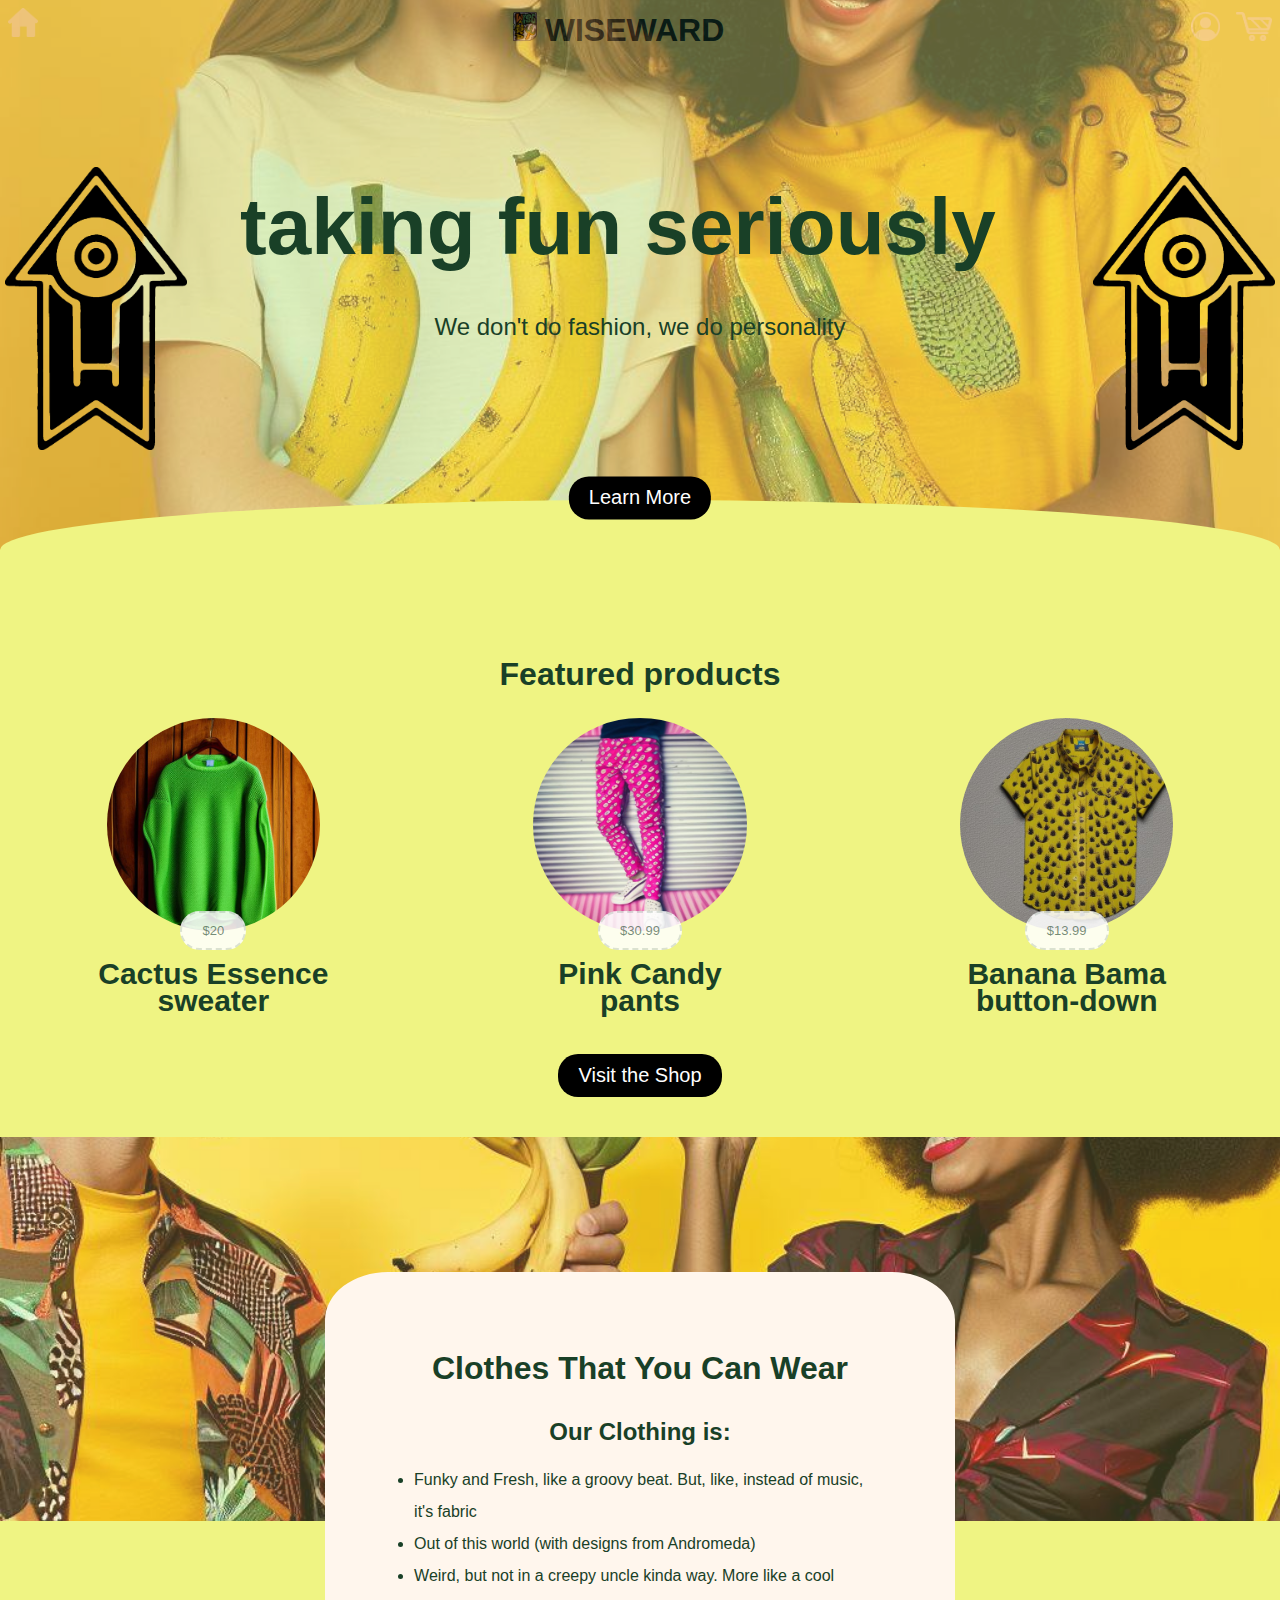
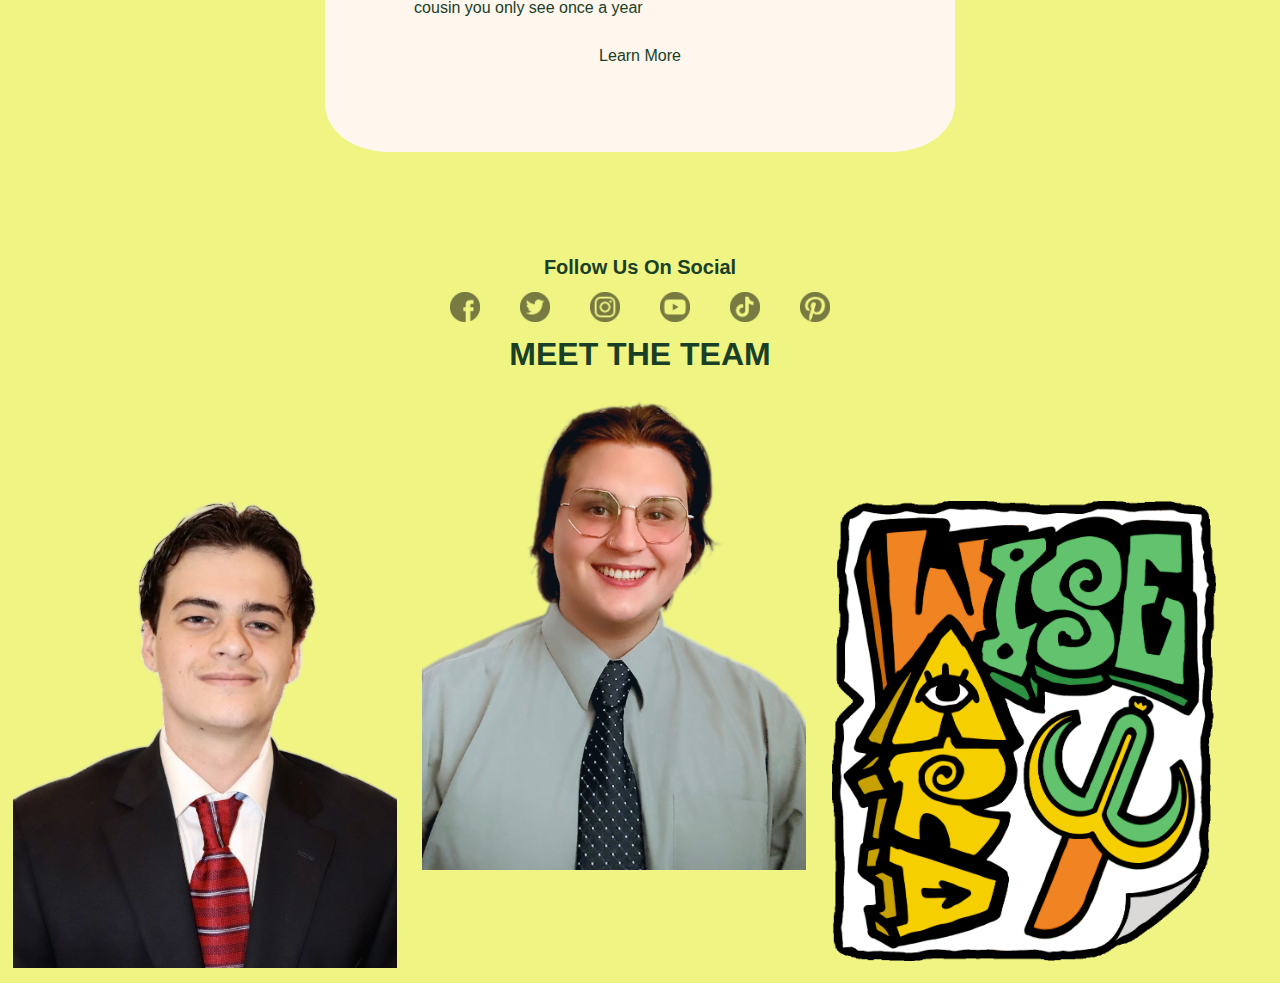
<file: index.html>
<!DOCTYPE html>
<html>

<head>
  <meta charset="UTF-8">
  <meta http-equiv="X-UA-Compatible" content="IE=edge">
  <title>WISEWARD Home</title>

  <link href="https://cdn.jsdelivr.net/npm/bootstrap@5.3.0/dist/css/bootstrap.min.css" rel="stylesheet"
    integrity="sha384-KK94CHFLLe+nY2dmCWGMq91rCGa5gtU4mk92HdvYe+M/SXH301p5ILy+dN9+nJOZ" crossorigin="anonymous">
  <link rel="stylesheet" href="style.css">

</head>

<body>

    <!--<div id="hamburger">
      <div class="burger_layer"></div>
      <div class="burger_layer"></div>
      <div class="burger_layer"></div>
    </div>-->
    <navbar id="nav">
      <a href="index.html"><img src="assets/home_icon.png"></a>
      <nav id="nav_group">
      <a href="index.html"><img src="assets/wisewardlogo_transparent.png"></a>
      <h1>WISEWARD</h1>
      </nav><nav id="nav_group">
      <a href="login.html"><img src="assets/profile_icon.png" id="profile_icon"></a>
      <a href="checkout.html"><img src="assets/shopcart.png" alt="Logo"></a>
      </nav>
  </navbar>

  <section class="main-image">
    <img src="assets/models/sunglasses_girls.jpg" alt="Main Image">
    <span class="circle"></span>
    <h1>taking fun seriously</h1>
    <p>We don't do fashion, we do personality</p>
    <button>Learn More</button>
  </section>
  <div id="header_logos">
    <img src="assets/wiseward alt transparent.png">
    <br>
    <img src="assets/wiseward alt transparent.png" id = "header_logo_right">
  </div>
  <div class="featured_products">
    <h1 class="featured_products_head">Featured products</h1>
    <section class="carousel-container">
      <div class="carousel">
        <div class="carousel-item product-container">
          <img src="assets/products/green_sweater.jpg" alt="Green Sweater">
          <div class="product-info">
            <p><button>$20</button></p>
            <h3>Cactus Essence sweater</h3>

          </div>
        </div>
        <div class="carousel-item product-container">
          <img src="assets/products/pink_pants.jpg" alt="Pink Pants">
          <div class="product-info">

            <p><button>$30.99</button></p>
            <h3>Pink Candy pants</h3>
          </div>
        </div>
        <div class="carousel-item product-container">
          <img src="assets/products/yellow_shirt.jpg" alt="Yellow Shirt">
          <div class="product-info">

            <p><button>$13.99</button></p>
            <h3>Banana Bama button-down</h3>
          </div>
        </div>
      </div>
    </section>

    <div class="shop">
      <button>Visit the Shop</button>
    </div>
  </div>
  <div class="wearable-clothes">
    <img src="assets/models/models_holding.jpg">
    <div id="wctextcontainer">
      <div id="wctext">
        <h1>Clothes That You Can Wear</h1>
        <h2>Our Clothing is:</h2>
        <ul>
          <li>Funky and Fresh, like a groovy beat. But, like, instead of music, it's fabric</li>
          <li>Out of this world (with designs from Andromeda)</li>
          <li>Weird, but not in a creepy uncle kinda way. More like a cool cousin you only see once a year</li>
        </ul>
        <p>Learn More</p>
      </div>
    </div>
  </div>
  <br>
  <!--
  <div class="seuss_stripe">
    <h1>"Why fit in when you were born to stand out?"</h1>
    <p>-Dr. Seuss</p>
    <div class = "seuss_stripe_left_container"><div id="seuss_stripe_left"></div></div><div class = "seuss_stripe_right_container"><div id="seuss_stripe_right"></div></div>
  </div>
  -->
  <section class="follow-us">
    <h3>Follow Us On Social</h3>
    <ul>
      <li><a href="https://www.facebook.com/"><img src="assets/social_icons/facebook.png" alt="Facebook"></img></a></li>
      <li><a href="https://www.twitter.com/"><img src="assets/social_icons/twitter.png" alt="Twitter"></img></a></li>
      <li><a href="https://www.instagram.com/"><img src="assets/social_icons/instagram.png" alt="Instagram"></img></a>
      </li>
      <li><a href="https://www.youtube.com/"><img src="assets/social_icons/youtube.png" alt="YouTube"></img></a></li>
      <li><a href="https://www.tiktok.com/"><img src="assets/social_icons/tiktok.png" alt="TikTok"></img></a></li>
      <li><a href="https://www.pinterest.com/"><img src="assets/social_icons/pinterest.png" alt="Pinterest"></img></a>
      </li>
    </ul>
  </section>
  <section id="the_team">
    <h1>MEET THE TEAM</h1>
    <div id="team_hs">
      <img src="assets/bwisehstrans.png" id="bryce_hs">
      <!--<label for #bryce_hs-->
      <img src="assets/seanhstrans.png" id="sean_hs">
      <img src="assets/wisewardlogo_transparent.png" id="logo_hs">
    </div>
  </section>
  <script src="https://cdn.jsdelivr.net/npm/bootstrap@5.3.0/dist/js/bootstrap.bundle.min.js"
    integrity="sha384-ENjdO4Dr2bkBIFxQpeoTz1HIcje39Wm4jDKdf19U8gI4ddQ3GYNS7NTKfAdVQSZe"
    crossorigin="anonymous"></script>
</body>

</html>
</file>
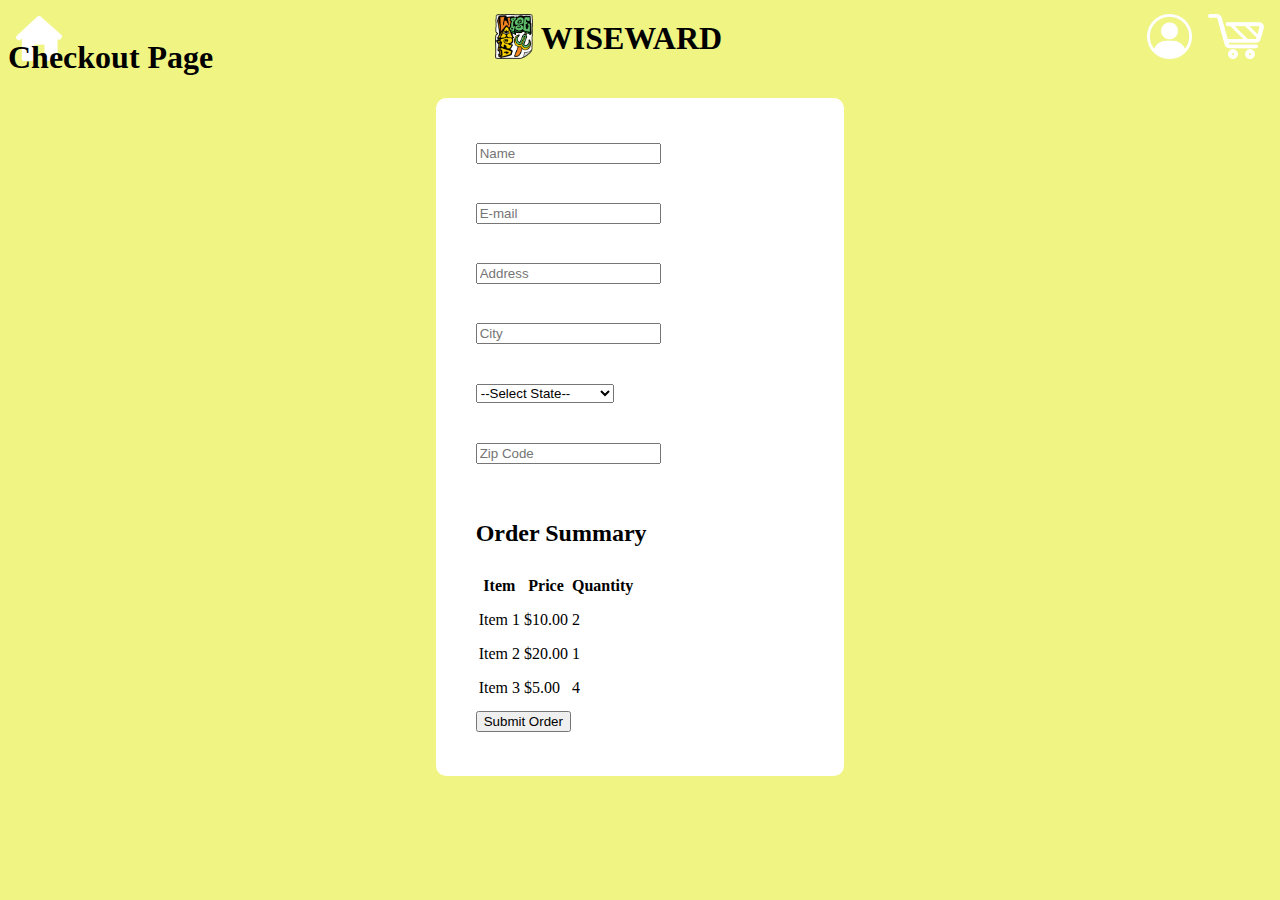
<file: checkout.html>
<!DOCTYPE html>
<html>

<head>
    <title>Checkout - WISEWARD</title>
    <meta charset="UTF-8">
    <meta http-equiv="X-UA-Compatible" content="IE=edge">
    
    <link href="https://cdn.jsdelivr.net/npm/bootstrap@5.3.0/dist/css/bootstrap.min.css" rel="stylesheet"
        integrity="sha384-KK94CHFLLe+nY2dmCWGMq91rCGa5gtU4mk92HdvYe+M/SXH301p5ILy+dN9+nJOZ" crossorigin="anonymous">
    <link rel="stylesheet" href="login.css">

</head>

<body>
    <navbar id="nav">
        <a href="index.html"><img src="assets/home_icon.png"></a>
        <nav id="nav_group">
        <a href="index.html"><img src="assets/wisewardlogo_transparent.png"></a>
        <h1>WISEWARD</h1>
        </nav><nav id="nav_group">
        <a href="login.html"><img src="assets/profile_icon.png" id="profile_icon"></a>
        <a href="checkout.html"><img src="assets/shopcart.png" alt="Logo"></a>
        </nav>
    </navbar>
    <h1>Checkout Page</h1>
    <form action="#" method="post">
        <input type="text" id="name" name="name" required required maxlength="50" required placeholder="Name"><br><br>

        <input type="email" id="email" name="email" required  required placeholder="E-mail"><br><br>

        <input type="text" id="address" name="address" required required placeholder="Address"><br><br>

        <input type="text" id="city" name="city" required  required placeholder="City"><br><br>

        <select id="state" name="state" required >
            <option value="">--Select State--</option>
            <option value="AL">Alabama</option>
            <option value="AK">Alaska</option>
            <option value="AZ">Arizona</option>
            <option value="AR">Arkansas</option>
            <option value="CA">California</option>
            <option value="CO">Colorado</option>
            <option value="CT">Connecticut</option>
            <option value="DE">Delaware</option>
            <option value="DC">District of Columbia</option>
            <option value="FL">Florida</option>
            <option value="GA">Georgia</option>
            <option value="HI">Hawaii</option>
            <option value="ID">Idaho</option>
            <option value="IL">Illinois</option>
            <option value="IN">Indiana</option>
            <option value="IA">Iowa</option>
            <option value="KS">Kansas</option>
            <option value="KY">Kentucky</option>
            <option value="LA">Louisiana</option>
            <option value="ME">Maine</option>
            <option value="MD">Maryland</option>
            <option value="MA">Massachusetts</option>
            <option value="MI">Michigan</option>
            <option value="MN">Minnesota</option>
            <option value="MS">Mississippi</option>
            <option value="MO">Missouri</option>
            <option value="MT">Montana</option>
            <option value="NE">Nebraska</option>
            <option value="NV">Nevada</option>
            <option value="NH">New Hampshire</option>
            <option value="NJ">New Jersey</option>
            <option value="NM">New Mexico</option>
            <option value="NY">New York</option>
            <option value="NC">North Carolina</option>
            <option value="ND">North Dakota</option>
            <option value="OH">Ohio</option>
            <option value="OK">Oklahoma</option>
            <option value="OR">Oregon</option>
            <option value="PA">Pennsylvania</option>
            <option value="RI">Rhode Island</option>
            <option value="SC">South Carolina</option>
            <option value="SD">South Dakota</option>
            <option value="TN">Tennessee
            <option value="TX">Texas</option>
            <option value="UT">Utah</option>
            <option value="VT">Vermont</option>
            <option value="VA">Virginia</option>
            <option value="WA">Washington</option>
            <option value="WV">West Virginia</option>
            <option value="WI">Wisconsin</option>
            <option value="WY">Wyoming</option>

        </select><br><br>
        <input type="text" id="zip" name="zip" required length="5"  required placeholder="Zip Code"><br><br>

        <h2>Order Summary</h2>

        <table>
            <tr>
                <th>Item</th>
                <th>Price</th>
                <th>Quantity</th>
            </tr>
            <tr>
                <td>Item 1</td>
                <td>$10.00</td>
                <td>2</td>
            </tr>
            <tr>
                <td>Item 2</td>
                <td>$20.00</td>
                <td>1</td>
            </tr>
            <tr>
                <td>Item 3</td>
                <td>$5.00</td>
                <td>4</td>
            </tr>
        </table>

        <input type="submit" value="Submit Order">
    </form>
</file>
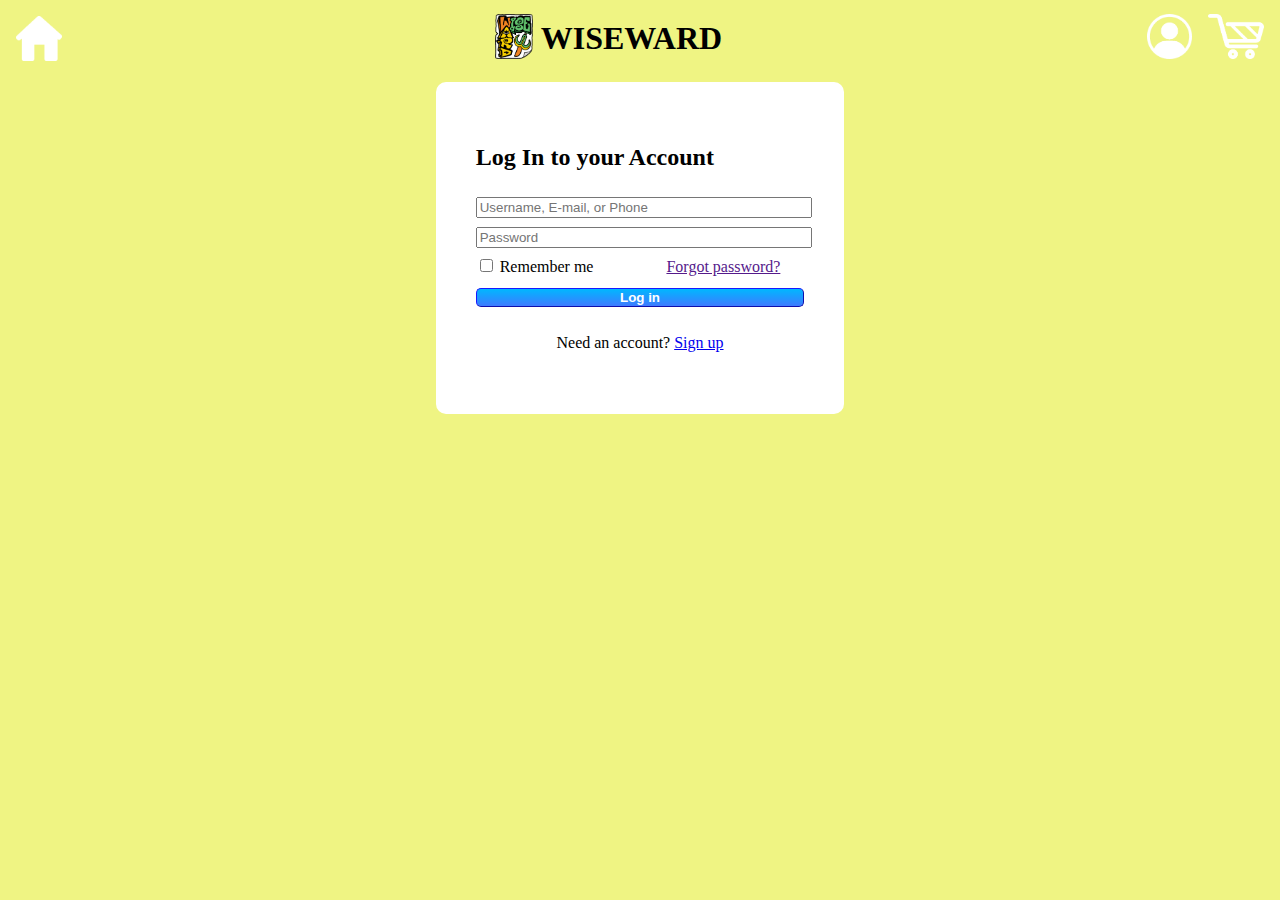
<file: login.html>
<!DOCTYPE html>
<html>

<head>
    <meta charset="UTF-8">
    <meta http-equiv="X-UA-Compatible" content="IE=edge">
    <title>Login - WISEWARD</title>

    <link href="https://cdn.jsdelivr.net/npm/bootstrap@5.3.0/dist/css/bootstrap.min.css" rel="stylesheet"
        integrity="sha384-KK94CHFLLe+nY2dmCWGMq91rCGa5gtU4mk92HdvYe+M/SXH301p5ILy+dN9+nJOZ" crossorigin="anonymous">
    <link rel="stylesheet" href="login.css">

</head>

<body>

        <navbar id="nav">
            <a href="index.html"><img src="assets/home_icon.png"></a>
            <nav id="nav_group">
            <a href="index.html"><img src="assets/wisewardlogo_transparent.png"></a>
            <h1>WISEWARD</h1>
            </nav><nav id="nav_group">
            <a href="login.html"><img src="assets/profile_icon.png" id="profile_icon"></a>
            <a href="checkout.html"><img src="assets/shopcart.png" alt="Logo"></a>
            </nav>
        </navbar>
    <br><br><br>
    <div class="signin_box">
        <form action="login.php" method="post">
            
            <h2>Log In to your Account</h2>
            <input type="text" id="username" name="username" required placeholder="Username, E-mail, or Phone">
            <br>
            <input type="password" id="password" name="password" required placeholder="Password">
            <br>
            
            <label>
                <input type="checkbox" name="remember-me">
                Remember me
            </label>
            <a href id="forgot_password">Forgot password?</a>
            <br>
            <input type="submit" value="Log in" id="loginbutton" class="submit">
            <p id="need_account">Need an account? <a href="registration.html">Sign up</a></p>
        </form>
    </div>
</body>
</file>
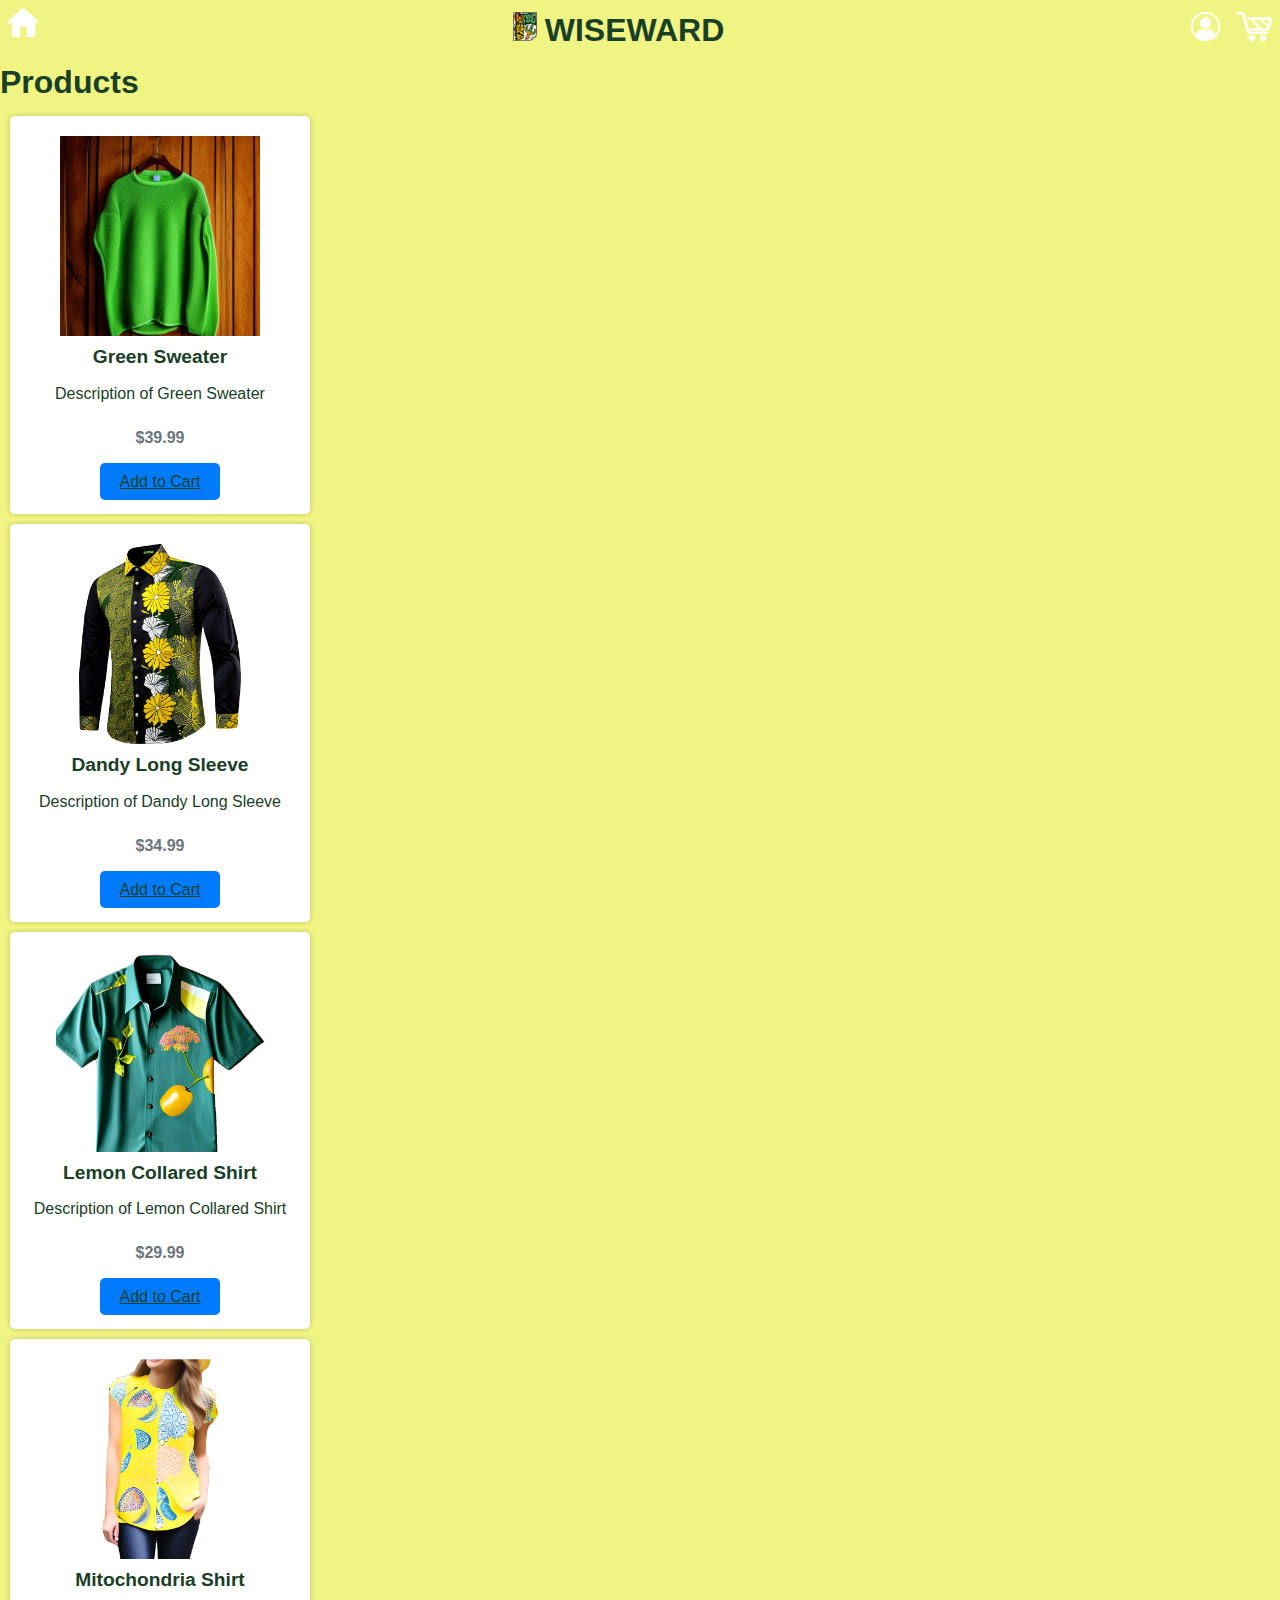
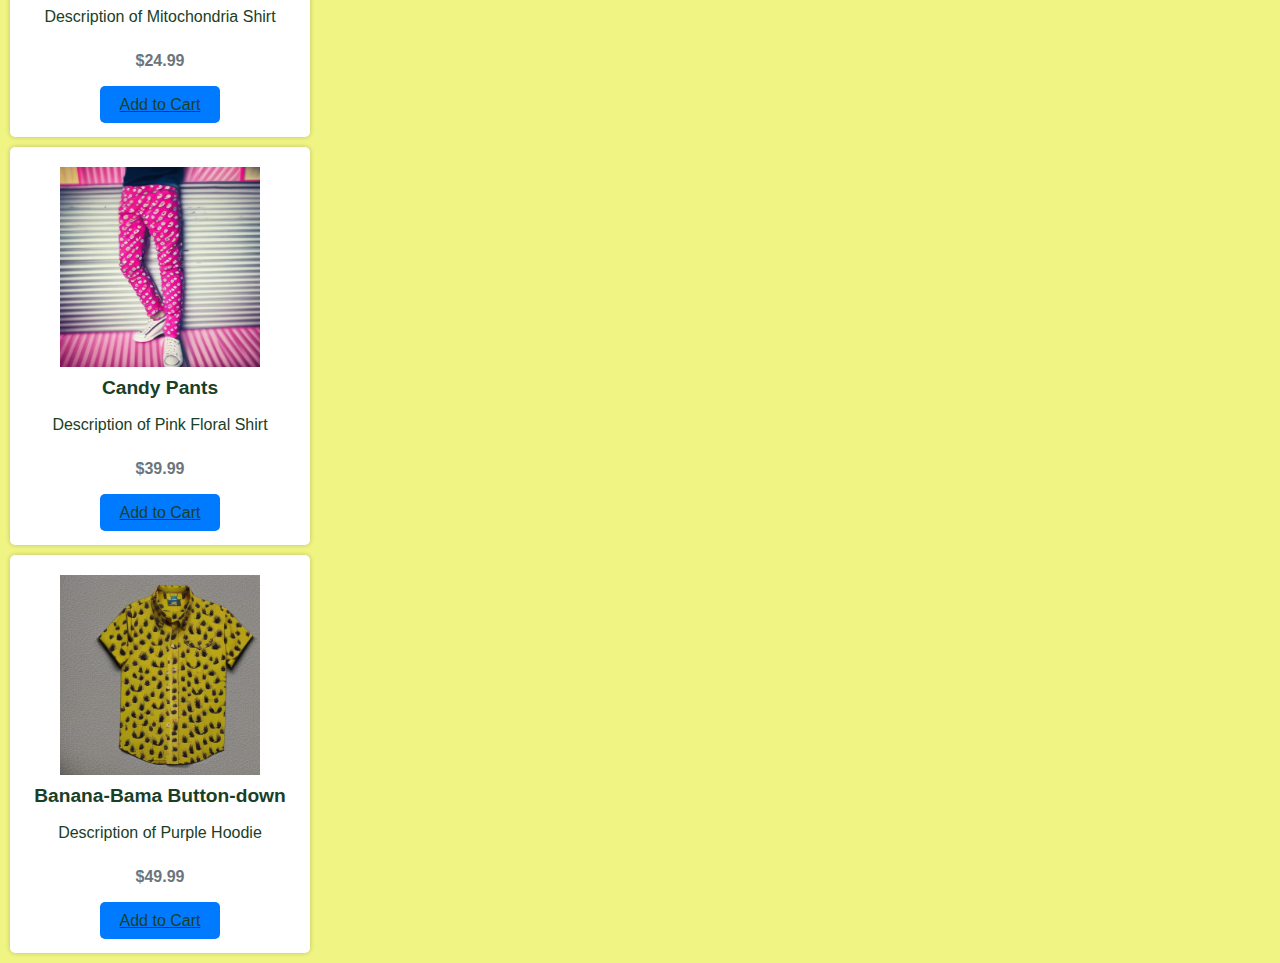
<file: products.html>
<!DOCTYPE html>
<html>
    <head>
        <meta charset="UTF-8">
        <meta http-equiv="X-UA-Compatible" content="IE=edge">
        <title>Shop - WISEWARD</title>
        <link rel="stylesheet" href="products.css">
        <link href="https://cdn.jsdelivr.net/npm/bootstrap@5.3.0/dist/css/bootstrap.min.css"
            rel="stylesheet"
            integrity="sha384-KK94CHFLLe+nY2dmCWGMq91rCGa5gtU4mk92HdvYe+M/SXH301p5ILy+dN9+nJOZ"
            crossorigin="anonymous">
    </head>

    <body>
        <navbar id="nav">
            <a href="index.html"><img src="assets/home_icon.png"></a>
            <nav id="nav_group">
            <a href="index.html"><img src="assets/wisewardlogo_transparent.png"></a>
            <h1>WISEWARD</h1>
            </nav><nav id="nav_group">
            <a href="login.html"><img src="assets/profile_icon.png" id="profile_icon"></a>
            <a href="checkout.html"><img src="assets/shopcart.png" alt="Logo"></a>
            </nav>
        </navbar>
        <div class="container">
            <div class="row">
                <div class="col-12">
                    <br><br>
                    <h1>Products</h1>
                </div>
            </div>

            <!-- Green Sweater -->
            <div class="row">
                <div class="col-lg-4 col-md-6">
                    <div class="card mb-4">
                        <img class="card-img-top" src="assets/products/green_sweater.jpg" alt="Green Sweater">
                        <div class="card-body">
                            <h5 class="card-title mb-2">Green Sweater</h5>
                            <p class="card-text mb-2">Description of Green Sweater</p>
                            <h6 class="card-subtitle mb-2 text-muted">$39.99</h6>
                            <a href="#" class="btn btn-primary mt-2">Add to Cart</a>
                        </div>
                    </div>
                </div>

                <!-- add more products here -->
                <div class="col-lg-4 col-md-6">
                    <div class="card mb-4">
                        <img class="card-img-top" src="assets/products/dandylongsleeve.png" alt="Dandy Long Sleeve">
                        <div class="card-body">
                            <h5 class="card-title mb-2">Dandy Long Sleeve</h5>
                            <p class="card-text mb-2">Description of Dandy Long Sleeve</p>
                            <h6 class="card-subtitle mb-2 text-muted">$34.99</h6>
                            <a href="#" class="btn btn-primary mt-2">Add to Cart</a>
                        </div>
                    </div>
                </div>

                <div class="col-lg-4 col-md-6">
                    <div class="card mb-4">
                        <img class="card-img-top" src="assets/products/lemoncollared.png" alt="Lemon Collared Shirt">
                        <div class="card-body">
                            <h5 class="card-title mb-2">Lemon Collared Shirt</h5>
                            <p class="card-text mb-2">Description of Lemon Collared Shirt</p>
                            <h6 class="card-subtitle mb-2 text-muted">$29.99</h6>
                            <a href="#" class="btn btn-primary mt-2">Add to Cart</a>
                        </div>
                    </div>
                </div>

                <div class="col-lg-4 col-md-6">
                    <div class="card mb-4">
                        <img class="card-img-top" src="assets/products/mitochondria_shirt.png" alt="Mitochondria Shirt">
                        <div class="card-body">
                            <h5 class="card-title mb-2">Mitochondria Shirt</h5>

<p class="card-text mb-2">Description of Mitochondria Shirt</p>
                            <h6 class="card-subtitle mb-2 text-muted">$24.99</h6>
                            <a href="#" class="btn btn-primary mt-2">Add to Cart</a>
                        </div>
                    </div>
                </div>
            <div class="col-lg-4 col-md-6">
                <div class="card mb-4">
                    <img class="card-img-top" src="assets/products/pink_pants.jpg" alt="Pink Pants">
                    <div class="card-body">
                        <h5 class="card-title mb-2">Candy Pants</h5>
                        <p class="card-text mb-2">Description of Pink Floral Shirt</p>
                        <h6 class="card-subtitle mb-2 text-muted">$39.99</h6>
                        <a href="#" class="btn btn-primary mt-2">Add to Cart</a>
                    </div>
                </div>
            </div>

            <div class="col-lg-4 col-md-6">
                <div class="card mb-4">
                    <img class="card-img-top" src="assets/products/yellow_shirt.jpg" alt="Yellow Shirt">
                    <div class="card-body">
                        <h5 class="card-title mb-2">Banana-Bama Button-down</h5>
                        <p class="card-text mb-2">Description of Purple Hoodie</p>
                        <h6 class="card-subtitle mb-2 text-muted">$49.99</h6>
                        <a href="#" class="btn btn-primary mt-2">Add to Cart</a>
                    </div>
                </div>
            </div>
        </div>
    </div>
</body>
</html>
</file>
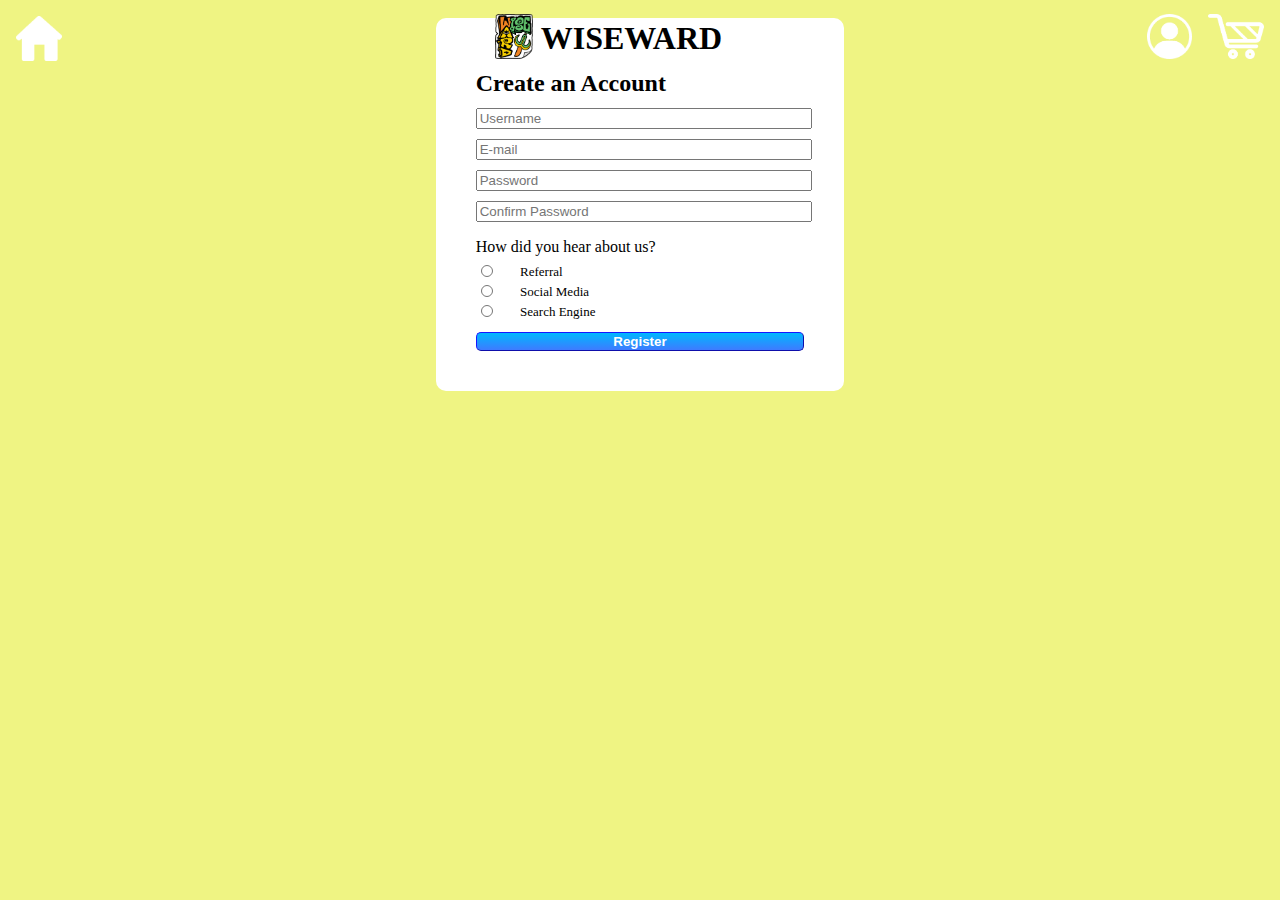
<file: registration.html>
<!DOCTYPE html>
<html>

<head>
  <meta charset="UTF-8">
  <meta http-equiv="X-UA-Compatible" content="IE=edge">
  <title>Register - Wiseward</title>

  <link href="https://cdn.jsdelivr.net/npm/bootstrap@5.3.0/dist/css/bootstrap.min.css" rel="stylesheet"
    integrity="sha384-KK94CHFLLe+nY2dmCWGMq91rCGa5gtU4mk92HdvYe+M/SXH301p5ILy+dN9+nJOZ" crossorigin="anonymous">
  <link rel="stylesheet" href="login.css">

</head>

<body>

    <navbar id="nav">
      <a href="index.html"><img src="assets/home_icon.png"></a>
      <nav id="nav_group">
      <a href="index.html"><img src="assets/wisewardlogo_transparent.png"></a>
      <h1>WISEWARD</h1>
      </nav><nav id="nav_group">
      <a href="login.html"><img src="assets/profile_icon.png" id="profile_icon"></a>
      <a href="checkout.html"><img src="assets/shopcart.png" alt="Logo"></a>
      </nav>
  </navbar>
  </header>
  <form action="register.php" method="post" id="register">
    <h2>Create an Account</h2>
    <input type="text" id="username" name="username" required placeholder="Username" required minlength="8" required
      maxlength="26">
    <br>
    <input type="email" id="email" name="email" required placeholder="E-mail" required minlength="4">
    <br>
    <input type="password" id="password" name="password" required placeholder="Password" required minlength="8">
    <br>
    <input type="password" id="password-confirm" name="password-confirm" required placeholder="Confirm Password"
      required minlength="8">
      <br><br>
    <label>How did you hear about us?</label>
    <br>
    <div id="referral_radio">
      <div class="referral_radio">
        <input type="radio" id="referral" name="referral" value="referral" required>
        <label for="referral">Referral</label>
      </div>
      <div class="referral_radio">
        <input type="radio" id="social-media" name="referral" value="social-media">
        <label for="social-media">Social Media</label>
      </div>
      <div class="referral_radio">
        <input type="radio" id="search-engine" name="referral" value="search-engine">
        <label for="search-engine">Search Engine</label>
      </div>
    </div>
    <br>
    <input type="submit" value="Register" class="submit">
  </form>
</body>
</file>
<file: style.css>
/* Set global styles */
* {
  box-sizing: border-box;
  margin: 0;
  padding: 0;
  color: #194027;
  font-family: Georgia, sans-serif;

}

body {
  background-color: #EFF483;
  line-height: 1.5;
  text-decoration-color: #194027;
}

header {
  display: flex;
  align-items: center;
  justify-content: space-between;
  padding: 8px;
  width: 100%;
  position: relative;
}
header #profile_icon{
  margin-right: calc(87% - 40px);
}
#nav{
  display: flex;
  justify-content: space-between;
  height: 10px;
  font-size: medium;
}
#nav_group{
  display: flex;
  align-items: center;
  transform: translateY(25px);
}
#nav img{
  height: 45px;
  padding: 8px;
}
#hamburger{
  display: flex;
  flex-direction: column;
  justify-content: space-between;
  width: 30px;
  height: 25px;
  
  z-index: 2;
}
.burger_layer{
  width:30px;
  height:5px;
  background-color: #FFFFFF;
  align-items: space-between;
  border-radius: 15%;
}

header h1 {
  display: flex;
  font-size: 24px;
  z-index: 2;
  text-align: center;
  margin: auto;
  position: absolute;
  top: 50%;
  left: 50%;
  transform: translateX(-50%);
}

header img {
  width: 50px;
  height: 50px;
  z-index: 2;
  align-self: flex-start;
  position: absolute;
  top: 0;
  right: 0;
  padding: 10px;
}
#header_logos{
  display:flex;
  position: absolute;
  width: 100%;
  height: 220px;
}
#header_logos img{
  width: 15%;
  position: absolute;
  display: flex;
  flex-direction: row;
  padding: 5px;
  transform: translateY(-675px);
}
#header_logo_right{
  margin-left: 85%;
}

.main-image {
  position: relative;
}

.main-image img {
  display: flex;
  width: 100%;
  max-height: 45em;
  object-fit: cover;
  transform: translateY(-24%);
  z-index: 1;
  opacity: 0.6;
}

.circle {
  position: relative;
  height: 100px;
  width: 100%;
  background-color: #EFF483;
  border-radius: 50% 50% 0 0;
  display: inline-block;
  transform: translateY(-230px);
  overflow: hidden;
}

@media screen and (max-width: 725px) {
  .circle {
    transform: translateY(calc(-40VW + 50px));
    background-color: #EFF483;
    height: 10VW;
  }
}

.main-image h1,
.main-image p {
  display: flex;
  position: absolute;
  top: 40%;
  left: 50%;
  transform: translate(-50%, -80%);
  align-content: center;
  text-align: center;
  color: #194027;
  line-height: 1em;
}

.main-image h1 {
  display: flex;
  text-align: center;
  font-size: calc(80px);
  min-width: 800px;
  padding-bottom: 15%;
  padding-top: 25%;
}

.main-image p {
  font-size: 24px;
  transform: translate(-50%, -2dvw);
}

@media screen and (min-width: 1652px) {
  .main-image p {
    transform: translate(-50%, -5vw);
  }
}

button {
  background-color: #000000;
  color: #ffffff;
  border: none;
  border-radius: 20px;
  font-size: 24px;
  cursor: pointer;
  padding: 10px 20px;
  border: none;
  border-radius: 20px;
  font-size: 20px;
  cursor: pointer;
  margin: 20px 0;
  text-align: center;

}

.main-image button {
  position: absolute;
  top: 55%;
  left: 50%;
  transform: translate(-50%, -20%);
  padding: 10px 20px;
}

button:hover {
  border: 2px solid #000000;
  background-color: #FFFFFF;
  opacity: 0.8;
  color: #000000;
}


.featured_products {
  position: absolute;
  transform: translateY(-260px);
  transform: translateY(-40%);
  margin-left: auto;
  margin-right: auto;
  width: 100%
}

.featured_products_head {
  margin-bottom: 20px;
  text-align: center;

}

.carousel-container {
  display: flex;
  align-self: center;
  margin-left: auto;
  flex-direction: column;
}

.carousel-item {
  display: flex;
  flex-direction: column;
  justify-content: center;
  align-items: center;
  text-align: center;
}

.carousel-item .product-info button {
  background-color: #ffffffdc;
  color: #1940279a;
  font-size: small;
  border: #19402725 dashed 2px;
  border-radius: 20px;
}

.carousel-item img {
  border-radius: 50%;
  max-width: 50%;
}

.carousel {
  display: flex;
  overflow-x: hidden;
  scroll-snap-type: x mandatory;

}

.product-info {
  text-align: center;
  transform: translateY(-20px);
}

.product-info h3 {
  padding-top: 4%;
  font-size: 30px;
  max-width: 250px;
  line-height: 90%;
}

.product-info p {
  font-size: 16px;
  color: #ffffff;
}

.product-info button {
  background-color: #FF8BCA;
  color: #194027;
}

.product-info button:hover {
  border-color: white;
  background-color: #ffb4dd;
  opacity: 0.8;
  color: maroon;
}

.shop button {
  display: flex;
  justify-content: center;
  margin-left: auto;
  margin-right: auto;
}

.wearable-clothes {
  position: static;
  margin-bottom: 100px;
  transform: translateY(300px)
}

.wearable-clothes img {
  min-width: 100%;
  max-width: 100%;
  height: 30vw;
  object-fit: cover;
  opacity: 0.8;
}

#wctextcontainer {
  display: flex;
  justify-content: center;
}

#wctext {
  display: flex;
  max-width: 70vh;
  flex-direction: column;
  line-height: 400%;
  text-align: center;
  background-color: #fff6ed;
  border-radius: 10%;
  padding: 5%;
  margin: 0 5% 0 5%;
  transform: translateY(-20vw);
}

#wctext ul {
  line-height: 200%;
  text-align: left;
  padding: 0 5% 0 5%;
}
.seuss_stripe{
  transform: translateY(calc(200px - 20vw));
  display: inline;
  background-color: red;
}
.seuss_stripe_left_container{
  max-width: 80vw;

}
.seuss_stripe_right_container{
  background-color: rgb(0, 4, 255);
  max-width: 20vw;

}

#seuss_stripe_left {

  margin-top: 0;
  display: flex;
  width: 400px;
  height: 80vw;
  transform: skew(-10deg);
  background: #ffb4dd;
  rotate: 90deg;
}

#seuss_stripe_right {

  display: flex;
  width: 400px;
  height: 80vw;
  transform: skew(10deg);
  background: #ffb4dd;
  rotate: 90deg;
}


.follow-us {
  text-align: center;
  margin-top: 20px;
}

.follow-us h3 {
  font-size: 20px;
  margin-bottom: 10px;
}

.follow-us ul {
  display: flex;
  justify-content: center;
  list-style: none;
}

.follow-us li {
  margin: 0 10px;
}

.follow-us a {
  color: #194027;
  text-decoration: none;
  font-size: 18px;
}

.follow-us a:hover {
  text-decoration: underline;
}

.follow-us img {
  width: 30px;
  height: 30px;
  margin: 0 10px;
  opacity: 0.5;
}

.follow-us img:hover {
  opacity: 1;
}

.carousel {
  display: flex;
  justify-content: center;
  align-items: center;
}

.product-container {
  display: flex;
  flex-direction: column;
  justify-content: center;
  align-items: center;
  text-align: center;
}

.product-container h3,
.product-container p,
.product-container button {
  margin: 0px 0;
}
#the_team{
  display: flex;
  flex-direction: column;
  width: 100%;
  text-align: center;
  align-items: center;
}
#the_team img{
  width: 30%;
  margin: 1%;
  
}
#team_hs{
  display: flex;
  width: 100%;
  flex-direction: row;
  align-items: center;
  transform: translateY(100px);
}
#sean_hs{
  transform: translateY(-100px);
}
</file>
<file: login.css>
body{
    background-color: #EFF483;
}
img{
    width: 5%;
    height:5%;
}
header{
    display: inline-flex;
    align-items: center;
    justify-content: center;
}
.signin_box{
    display: flex;
    flex-direction: column;
    margin: 10px auto 0 auto;
}
#nav{
    display: flex;
    justify-content: space-between;
    height: 10px;
    width: 100%;
    font-size: medium;
  }
  #nav_group{
    display: flex;
    align-items: center;
    transform: translateY(25px);
  }
  #nav img{
    height: 45px;
    width: auto;
    padding: 8px;
  }
form{
    background-color: white;
    width: 26%;
    margin-left: auto;
    margin-right: auto;
    padding: 40px;
    line-height: 30px;
    border-color: blue;
    border-width: 10px;
    border-radius: 10px;
    min-width: 300px;
}

#need_account{
    text-align: center;
}

#forgot_password{
    margin-left: 21%;
}

#username, #password{
    width: 100%;
}
.submit{
    background: linear-gradient(180deg, rgb(0, 183, 255) 0%, rgb(62, 123, 255) 100%);
    width: 100%;
    border-color: rgb(22, 22, 255);
    border-radius: 5px;
    border-width: 1px;
    color: white;
    font-weight: 550;
}
#register{
    display: flex;
    flex-direction: column;
    line-height: 10px;
    
}
#register input{
    width: 100%;
    
}
#referral_radio{
    display: flex;
    flex-direction: column;
    font-size: small;
    line-height: 20px;
    align-items: center;
    width: 100%;
    
}
.referral_radio{
    display: flex;
    flex-direction: row;
    width: 100%;
    height: 20px;
    margin-right: 45%;
}
.referral_radio label{
    display: inline-block;
    width: 100%;

    overflow: hidden;

    transform: translateX(-50px);
}
.referral_radio input{
    height: 12px;
    width: 12px;
}
</file>
<file: products.css>
@import "style.css";
/* Set background color and font family */
.card {
  margin: 10px;
  border-radius: 5px;
  box-shadow: 0 0 5px rgba(0, 0, 0, 0.2);
  background-color: white; /* add white background */
  width: 300px; /* set fixed width */
  padding: 20px; /* add padding */
  text-align: center; /* center content */
}


.card-img-top {
  height: 200px; /* adjust height */
  object-fit: contain; /* change to contain */
}

.card-title {
  font-weight: bold;
  font-size: 1.2rem;
  margin-bottom: 10px; /* add margin */
}

.card-text {
  font-size: 1rem;
  margin-bottom: 20px; /* add margin */
}

.card-subtitle {
  font-size: 1rem;
  color: #6c757d;
  margin-bottom: 20px; /* add margin */
}

.btn-primary {
  background-color: #007bff;
  border-color: #007bff;
  border-radius: 5px; /* add border radius */
  padding: 10px 20px; /* add padding */
  font-size: 1rem; /* increase font size */
}

.btn-primary:hover {
  background-color: #0069d9;
  border-color: #0062cc;
}

/* add styling for empty card rows */
.empty-cards {
  display: flex;
  justify-content: space-between;
  overflow-x: scroll;
  margin-bottom: 20px;
}

.empty-card {
  background-color: white;
  width: 300px;
  padding: 20px;
  border-radius: 5px;
  margin-right: 10px;
}
</file>
